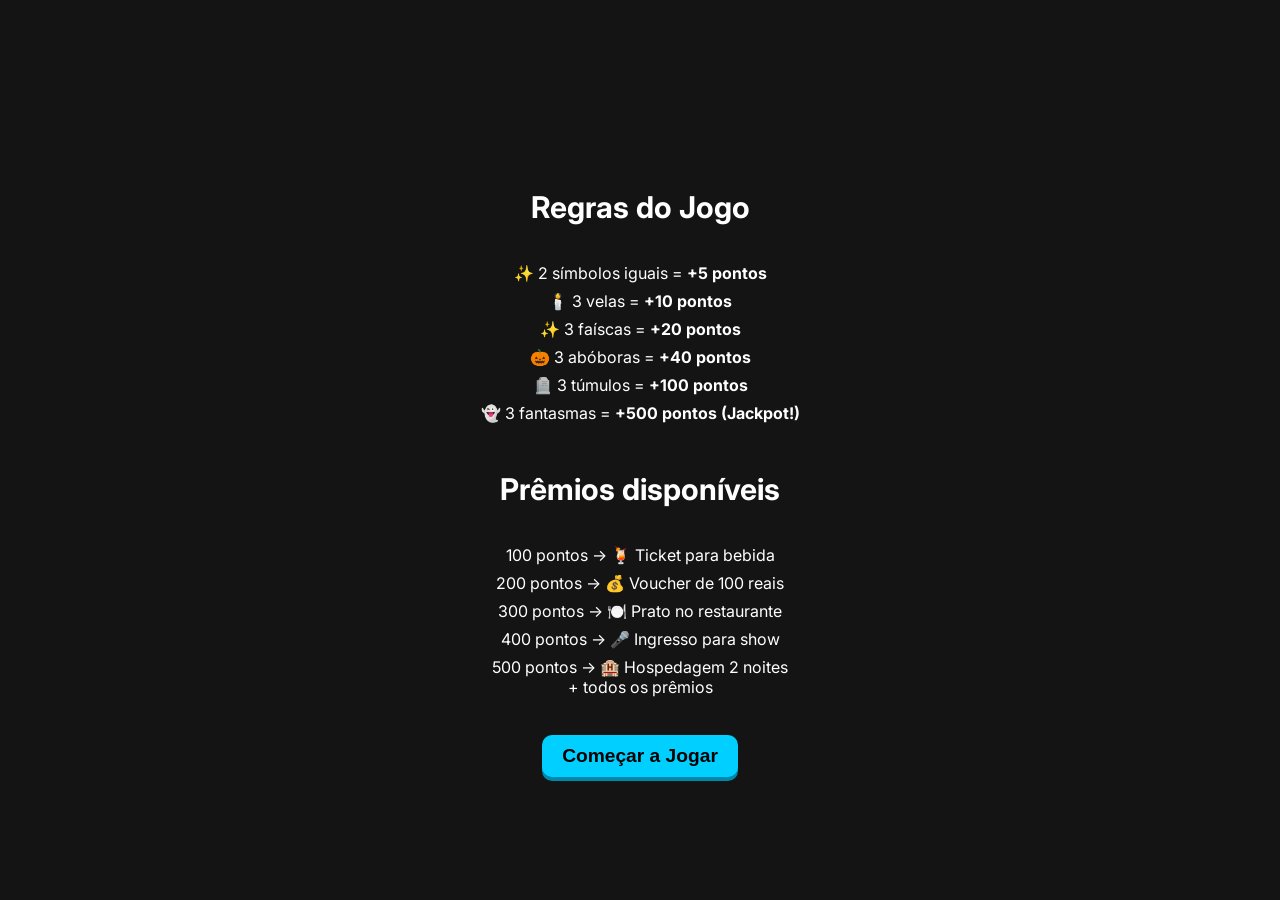
<file: index.html>
<!DOCTYPE html>
<html lang="pt-BR">
<head>
  <meta charset="UTF-8">
  <meta name="viewport" content="width=device-width, initial-scale=1.0">
  <title>Caça Níquel Moderno</title>
  <link rel="stylesheet" href="style.css">
</head>
<body> 
  <div id="rules-popup" class="show">
    <p>Regras do Jogo</p>
    <ul>
      <li>✨ 2 símbolos iguais = <strong>+5 pontos</strong></li>
      <li>🕯️ 3 velas = <strong>+10 pontos</strong></li>
      <li>✨ 3 faíscas = <strong>+20 pontos</strong></li>
      <li>🎃 3 abóboras = <strong>+40 pontos</strong></li>
      <li>🪦 3 túmulos = <strong>+100 pontos</strong></li>
      <li>👻 3 fantasmas = <strong>+500 pontos (Jackpot!)</strong></li>
    </ul>
  
    <p>Prêmios disponíveis</p>
    <ul>
      <li>100 pontos → 🍹 Ticket para bebida</li>
      <li>200 pontos → 💰 Voucher de 100 reais</li>
      <li>300 pontos → 🍽️ Prato no restaurante</li>
      <li>400 pontos → 🎤 Ingresso para show</li>
      <li>500 pontos → 🏨 Hospedagem 2 noites <br> + todos os prêmios</li>
    </ul>
  
    <button id="close-rules">Começar a Jogar</button>
  </div>
  <h2>Seus pontos: <span id="points">0</span></h2>
  <h3 id="tentativa">Tentativas restantes: <span id="attempts">10</span></h3>

  <div class="slot-machine">
    <div class="reel" id="reel1">
      <div class="symbol top">🕯️</div>
      <div class="symbol middle">🪦</div>
      <div class="symbol bottom">👻</div>
    </div>
    <div class="reel" id="reel2">
      <div class="symbol top">🎃</div>
      <div class="symbol middle">🕯️</div>
      <div class="symbol bottom">🪦</div>
    </div>
    <div class="reel" id="reel3">
      <div class="symbol top">✨</div>
      <div class="symbol middle">👻</div>
      <div class="symbol bottom">🎃</div>
    </div>
  </div>

  <button onclick="startSpin()">GIRAR</button>
  <button onclick="exchangePoints()">TROCAR PONTOS</button>


  <div id="score-popup" class="hidden">
    <br><br><br>
    <p id="score-message"></p>
    <br><br>
    <button id="close-popup">CONTINUAR</button>
  </div>

  <div id="jackpot-popup" class="hidden">
    <h1>INVOCOU O GHOSTLIGHT!</h1>
    <h3>Você liberou o espírito supremo</h2>
    <p>500 pontos!</p>
    <button id="close-jackpot">CONTINUAR</button>
  </div>

  <div id="exchange-popup" class="hidden">
    <h3>Troque seus pontos <br> Ghostlight Cassino</h3>
    <ul>
      <li><button id="exchange1" class="disabled" disabled>Ticket para bebida</button></li>
      <li><button id="exchange2" class="disabled" disabled>Voucher 100 reais</button></li>
      <li><button id="exchange3" class="disabled" disabled>Prato no restaurante</button></li>
      <li><button id="exchange4" class="disabled" disabled>Ingresso para show</button></li>
      <li><button id="exchange5" class="disabled" disabled> Hospedagem 2 noites + todos os prêmios</button></li>
    </ul>
    <button id="close-exchange">Fechar</button>
  </div>

  <div id="lose-popup" class="hidden">
    <p>💀 <br> Sua sorte se apagou nas sombras...  <br>
    10 tentativas, menos de 100 pontos. <br>  
    O além riu de você!</p>
    <button id="close-lose">Tentar Novamente</button>
  </div>

  
  <audio id="ghost-sound" src="ghost-sound.mp3" preload="auto"></audio>
  <audio id="spin-sound" src="spin-sound.mp3" preload="auto"></audio>
  <script>
    const symbols = ["🕯️", "✨", "🎃", "🪦", "👻"]; // ordem do menor para maior
    // const symbols = ["👻", "👻", "👻", "👻", "👻"]; // ordem do menor para maior
        // const symbols = ["👻", "👻", "🪦", "🪦", "🪦"]; // ordem do menor para maior
    let points = 0;
    let attempts = 0; // contador de tentativas
    const maxAttempts = 10;
    let spinning = false;
    let gameOver = false;

    function updateUI() {
  document.getElementById("points").textContent = points;
  document.getElementById("attempts").textContent = maxAttempts - attempts;
}
    function startSpin() {
  if (spinning) return;

  // Checa se já terminou as 10 tentativas
  if (attempts >= 10) {
    checkFinalResult();
    return;
  }

  attempts++;
  updateUI();
  spinning = true;

  // Tocar som da roleta
  const spinSound = document.getElementById("spin-sound");
  spinSound.currentTime = 0;
  spinSound.volume = 0.5;
  spinSound.play();

  spin();
}

  function spin() {
    const reels = [
      document.getElementById("reel1"),
      document.getElementById("reel2"),
      document.getElementById("reel3")
    ];

    let results = [];
    let intervals = [];

    reels.forEach((reel, index) => {
      const top = reel.querySelector(".top");
      const middle = reel.querySelector(".middle");
      const bottom = reel.querySelector(".bottom");

      intervals[index] = setInterval(() => {
        let midIndex = Math.floor(Math.random() * symbols.length);
        let topIndex = (midIndex - 1 + symbols.length) % symbols.length;
        let bottomIndex = (midIndex + 1) % symbols.length;

        top.textContent = symbols[topIndex];
        middle.textContent = symbols[midIndex];
        bottom.textContent = symbols[bottomIndex];
      }, 1);
    });

    reels.forEach((reel, index) => {
      setTimeout(() => {
        clearInterval(intervals[index]);

        const top = reel.querySelector(".top");
        const middle = reel.querySelector(".middle");
        const bottom = reel.querySelector(".bottom");

        let midIndex = Math.floor(Math.random() * symbols.length);
        let topIndex = (midIndex - 1 + symbols.length) % symbols.length;
        let bottomIndex = (midIndex + 1) % symbols.length;

        top.textContent = symbols[topIndex];
        middle.textContent = symbols[midIndex];
        bottom.textContent = symbols[bottomIndex];

        results[index] = symbols[midIndex];

        if (index === reels.length - 1) {
        setTimeout(() => {
          // Calcular pontos e mostrar pop-up
          calculatePoints(results);

          spinning = false;

          // Agora parar o som da roleta, só depois do pop-up aparecer
          spinSound.pause();
          spinSound.currentTime = 0;

        }, 300);
      }
      }, 1500 + index * 1100);
    });
  }

  // Função de cálculo de pontos (incluindo jackpot)
  function calculatePoints(results) {
    const [s1, s2, s3] = results;
    const popup = document.getElementById("score-popup");
    const message = document.getElementById("score-message");
    const jackpotPopup = document.getElementById("jackpot-popup");
    const ghostSound = document.getElementById("ghost-sound");

    const scoreTable = {
      "🕯️": 10,
      "✨": 20,
      "🎃": 40,
      "🪦": 100,
      "👻": 500
    };

    if (s1 === s2 && s2 === s3) {
  // Três iguais → calcula pontos e mostra popup
  const pointsWon = scoreTable[s1] || 0;
  points += pointsWon;

  if (s1 === "👻") {
    // Jackpot especial
    ghostSound.currentTime = 0;
    ghostSound.volume = 0.5;
    ghostSound.play();

    jackpotPopup.classList.remove("hidden");
    jackpotPopup.classList.add("show");

  } else {
    let ghostMessage = "";
    switch(s1) {
      case "🕯️": ghostMessage = "Vela maldita! 10 pontos etéreos!"; break;
      case "✨": ghostMessage = "Faísca espectral! 20 pontos sombrios!"; break;
      case "🎃": ghostMessage = "Abóbora assombrada! 40 pontos fantasmagóricos!"; break;
      case "🪦": ghostMessage = "Túmulo fantasmático! 100 pontos de arrepiar!"; break;
    }
    message.textContent = ghostMessage;
    setTimeout(() => {
      popup.classList.remove("hidden");
      popup.classList.add("show");
    }, 500);
  }

} else if (s1 === s2 || s2 === s3 || s1 === s3) {
  // Dois iguais → apenas adiciona pontos, sem popup
  points += 5;
  console.log("Dois espectros colidem… 5 pontos de pura treva!");
} else {
  // Nenhum igual → nada de popup
  console.log("Nenhum espírito foi invocado");
}

// Atualiza sempre os pontos no display
document.getElementById("points").textContent = points;

// Verifica fim do jogo
if (attempts >= maxAttempts && !gameOver) {
  gameOver = true;
  checkFinalResult();
}


    document.getElementById("points").textContent = points;
    if (attempts >= maxAttempts) {
  checkFinalResult();
}
if (attempts >= maxAttempts && !gameOver) {
  gameOver = true; // marca que o jogo terminou
  checkFinalResult(); // só chama uma vez
}
  }

  // Fechar popup normal
  document.getElementById("close-popup").addEventListener("click", () => {
    const popup = document.getElementById("score-popup");
    popup.classList.remove("show");
    popup.classList.add("hidden");
  });

  // Fechar jackpot popup
  document.getElementById("close-jackpot").addEventListener("click", () => {
    const jackpotPopup = document.getElementById("jackpot-popup");
    jackpotPopup.classList.remove("show");
    jackpotPopup.classList.add("hidden");

    const ghostSound = document.getElementById("ghost-sound");
    ghostSound.pause();
    ghostSound.currentTime = 0;
  });

  function exchangePoints() {
  const exchangeDiv = document.getElementById("exchange-popup");
  exchangeDiv.style.display = "block";

  const exchanges = [
    { id: "exchange1", points: 100 },
    { id: "exchange2", points: 200 },
    { id: "exchange3", points: 300 },
    { id: "exchange4", points: 400 },
    { id: "exchange5", points: 500 }
  ];

  exchanges.forEach(exchange => {
    const btn = document.getElementById(exchange.id);
    if (points >= exchange.points) {
      btn.disabled = false;
      btn.classList.remove("disabled");
    } else {
      btn.disabled = true;
      btn.classList.add("disabled");
    }
  });
}

// Fechar popup
document.getElementById("close-exchange").addEventListener("click", () => {
  document.getElementById("exchange-popup").style.display = "none";
});

// Adicionar ações aos botões
const exchangeActions = [
  { id: "exchange1", cost: 100, message: "🎉 Você resgatou seu ticket para uma bebida! 🍹" },
  { id: "exchange2", cost: 200, message: "💰 Você resgatou um voucher de 100 reais para apostas!" },
  { id: "exchange3", cost: 300, message: "🍽️ Você resgatou um prato no restaurante do cassino!" },
  { id: "exchange4", cost: 400, message: "🎤 Você resgatou um ingresso para o show do cassino!" },
  { id: "exchange5", cost: 500, message: "🏨 Você ganhou a hospedagem de 2 noites + todos os prêmios anteriores!" }
];

exchangeActions.forEach(action => {
  document.getElementById(action.id).addEventListener("click", () => {
    alert(action.message);
    points -= action.cost;
    document.getElementById("points").textContent = points;
    exchangePoints(); // Atualiza quais botões estão liberados
  });
});

function checkFinalResult() {
  if (points >= 100) {
    // abrir popup de troca
    document.getElementById("exchange-popup").style.display = "block";
    exchangePoints();
  } else {
    // abrir popup de derrota
    const losePopup = document.getElementById("lose-popup");
    losePopup.classList.remove("hidden");
    losePopup.classList.add("show");
  }
}
// botão de fechar derrota
document.getElementById("close-lose").addEventListener("click", () => {
  const losePopup = document.getElementById("lose-popup");
  losePopup.classList.remove("show");
  losePopup.classList.add("hidden");

  // Reinicia o jogo
  attempts = 0;
  points = 0;
  gameOver = false;
  updateUI();
  document.getElementById("points").textContent = points;
});
// Fecha popup de regras
document.getElementById("close-rules").addEventListener("click", () => {
  const rulesPopup = document.getElementById("rules-popup");
  rulesPopup.style.display = "none";
});

  </script>
</body>
</html>
</file>
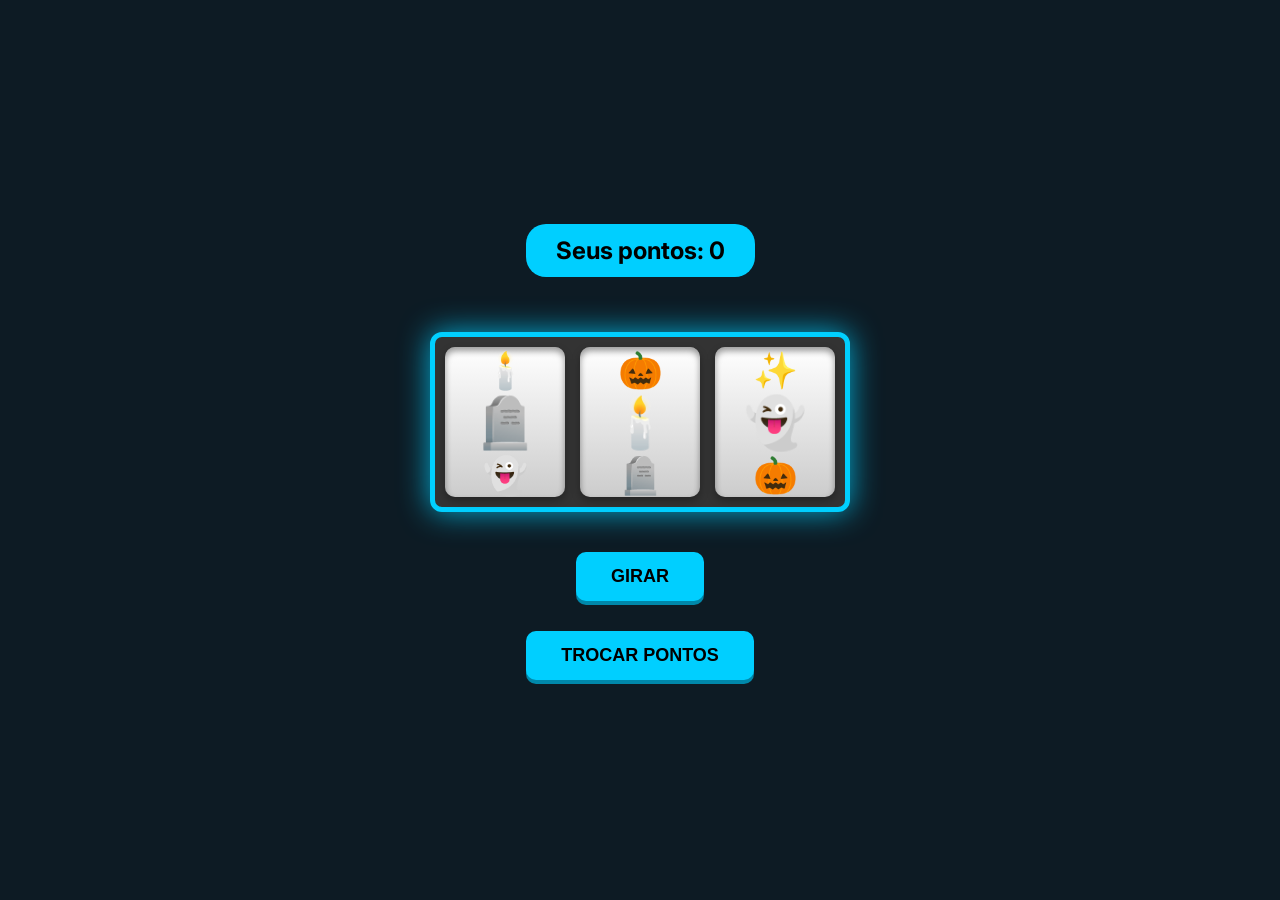
<file: slot_machine_game.html>
<!DOCTYPE html>
<html lang="pt-BR">
<head>
  <meta charset="UTF-8">
  <meta name="viewport" content="width=device-width, initial-scale=1.0">
  <title>Caça Níquel Moderno</title>
  <link rel="stylesheet" href="style.css">
</head>
<body>
  <h2>Seus pontos: <span id="points">0</span></h2>

  <div class="slot-machine">
    <div class="reel" id="reel1">
      <div class="symbol top">🕯️</div>
      <div class="symbol middle">🪦</div>
      <div class="symbol bottom">👻</div>
    </div>
    <div class="reel" id="reel2">
      <div class="symbol top">🎃</div>
      <div class="symbol middle">🕯️</div>
      <div class="symbol bottom">🪦</div>
    </div>
    <div class="reel" id="reel3">
      <div class="symbol top">✨</div>
      <div class="symbol middle">👻</div>
      <div class="symbol bottom">🎃</div>
    </div>
  </div>

  <button onclick="startSpin()">GIRAR</button>
  <button onclick="exchangePoints()">TROCAR PONTOS</button>


  <div id="score-popup" class="hidden">
    <br><br><br>
    <p id="score-message"></p>
    <br><br>
    <button id="close-popup">CONTINUAR</button>
  </div>

  <div id="jackpot-popup" class="hidden">
    <h1>INVOCOU O GHOSTLIGHT!</h1>
    <h3>Você liberou o espírito supremo</h2>
    <p>500 pontos!</p>
    <button id="close-jackpot">CONTINUAR</button>
  </div>

  <div id="exchange-popup" class="hidden">
    <h3>🎁 Troque seus pontos Ghostlight Cassino</h3>
    <ul>
      <li><button id="exchange1" class="disabled" disabled>Ticket para bebida</button></li>
      <li><button id="exchange2" class="disabled" disabled>Voucher 100 reais</button></li>
      <li><button id="exchange3" class="disabled" disabled>Prato no restaurante</button></li>
      <li><button id="exchange4" class="disabled" disabled>Ingresso para show</button></li>
      <li><button id="exchange5" class="disabled" disabled> Hospedagem 2 noites + todos os prêmios</button></li>
    </ul>
    <button id="close-exchange">Fechar</button>
  </div>

  
  <audio id="ghost-sound" src="ghost-sound.mp3" preload="auto"></audio>
  <audio id="spin-sound" src="spin-sound.mp3" preload="auto"></audio>
  <script>
    const symbols = ["🕯️", "✨", "🎃", "🪦", "👻"]; // ordem do menor para maior
    // const symbols = ["👻", "👻", "👻", "👻", "👻"]; // ordem do menor para maior
        // const symbols = ["👻", "👻", "👻", "👻", "🪦"]; // ordem do menor para maior
    let points = 0;
    let spinning = false;

    function startSpin() {
    if (spinning) return;
    spinning = true;

    // Tocar som da roleta
    const spinSound = document.getElementById("spin-sound");
    spinSound.currentTime = 0;
    spinSound.volume = 0.5;
    spinSound.play();

    spin();
  }

  function spin() {
    const reels = [
      document.getElementById("reel1"),
      document.getElementById("reel2"),
      document.getElementById("reel3")
    ];

    let results = [];
    let intervals = [];

    reels.forEach((reel, index) => {
      const top = reel.querySelector(".top");
      const middle = reel.querySelector(".middle");
      const bottom = reel.querySelector(".bottom");

      intervals[index] = setInterval(() => {
        let midIndex = Math.floor(Math.random() * symbols.length);
        let topIndex = (midIndex - 1 + symbols.length) % symbols.length;
        let bottomIndex = (midIndex + 1) % symbols.length;

        top.textContent = symbols[topIndex];
        middle.textContent = symbols[midIndex];
        bottom.textContent = symbols[bottomIndex];
      }, 1);
    });

    reels.forEach((reel, index) => {
      setTimeout(() => {
        clearInterval(intervals[index]);

        const top = reel.querySelector(".top");
        const middle = reel.querySelector(".middle");
        const bottom = reel.querySelector(".bottom");

        let midIndex = Math.floor(Math.random() * symbols.length);
        let topIndex = (midIndex - 1 + symbols.length) % symbols.length;
        let bottomIndex = (midIndex + 1) % symbols.length;

        top.textContent = symbols[topIndex];
        middle.textContent = symbols[midIndex];
        bottom.textContent = symbols[bottomIndex];

        results[index] = symbols[midIndex];

        if (index === reels.length - 1) {
        setTimeout(() => {
          // Calcular pontos e mostrar pop-up
          calculatePoints(results);

          spinning = false;

          // Agora parar o som da roleta, só depois do pop-up aparecer
          spinSound.pause();
          spinSound.currentTime = 0;

        }, 300);
      }
      }, 1500 + index * 1100);
    });
  }

  // Função de cálculo de pontos (incluindo jackpot)
  function calculatePoints(results) {
    const [s1, s2, s3] = results;
    const popup = document.getElementById("score-popup");
    const message = document.getElementById("score-message");
    const jackpotPopup = document.getElementById("jackpot-popup");
    const ghostSound = document.getElementById("ghost-sound");

    const scoreTable = {
      "🕯️": 10,
      "✨": 20,
      "🎃": 40,
      "🪦": 100,
      "👻": 500
    };

    if (s1 === s2 && s2 === s3) {
      const pointsWon = scoreTable[s1] || 0;
      points += pointsWon;

      if (s1 === "👻") {
        // Jackpot especial
        ghostSound.currentTime = 0;
        ghostSound.volume = 0.5;
        ghostSound.play();

        jackpotPopup.classList.remove("hidden");
        jackpotPopup.classList.add("show");

      } else {
        let ghostMessage = "";
        switch(s1) {
          case "🕯️": ghostMessage = "Vela maldita! 10 pontos etéreos!"; break;
          case "✨": ghostMessage = "Faísca espectral! 20 pontos sombrios!"; break;
          case "🎃": ghostMessage = "Abóbora assombrada! 40 pontos fantasmagóricos!"; break;
          case "🪦": ghostMessage = "Túmulo fantasmático! 100 pontos de arrepiar!"; break;
        }
        message.textContent = ghostMessage;
        setTimeout(() => {
          popup.classList.remove("hidden");
          popup.classList.add("show");
        }, 500);
      }

    } else if (s1 === s2 || s2 === s3 || s1 === s3) {
      points += 5;
      message.textContent = "Dois espectros colidem… 5 pontos de pura treva!";
      setTimeout(() => {
        popup.classList.remove("hidden");
        popup.classList.add("show");
      }, 500);

    } else {
      message.textContent = "Nenhum espírito foi invocado, a escuridão segue ao seu lado";
      setTimeout(() => {
        popup.classList.remove("hidden");
        popup.classList.add("show");
      }, 500);
    }

    document.getElementById("points").textContent = points;
  }

  // Fechar popup normal
  document.getElementById("close-popup").addEventListener("click", () => {
    const popup = document.getElementById("score-popup");
    popup.classList.remove("show");
    popup.classList.add("hidden");
  });

  // Fechar jackpot popup
  document.getElementById("close-jackpot").addEventListener("click", () => {
    const jackpotPopup = document.getElementById("jackpot-popup");
    jackpotPopup.classList.remove("show");
    jackpotPopup.classList.add("hidden");

    const ghostSound = document.getElementById("ghost-sound");
    ghostSound.pause();
    ghostSound.currentTime = 0;
  });

  function exchangePoints() {
  const exchangeDiv = document.getElementById("exchange-popup");
  exchangeDiv.style.display = "block";

  const exchanges = [
    { id: "exchange1", points: 100 },
    { id: "exchange2", points: 200 },
    { id: "exchange3", points: 300 },
    { id: "exchange4", points: 400 },
    { id: "exchange5", points: 500 }
  ];

  exchanges.forEach(exchange => {
    const btn = document.getElementById(exchange.id);
    if (points >= exchange.points) {
      btn.disabled = false;
      btn.classList.remove("disabled");
    } else {
      btn.disabled = true;
      btn.classList.add("disabled");
    }
  });
}

// Fechar popup
document.getElementById("close-exchange").addEventListener("click", () => {
  document.getElementById("exchange-popup").style.display = "none";
});

// Adicionar ações aos botões
const exchangeActions = [
  { id: "exchange1", cost: 100, message: "🎉 Você resgatou seu ticket para uma bebida! 🍹" },
  { id: "exchange2", cost: 200, message: "💰 Você resgatou um voucher de 100 reais para apostas!" },
  { id: "exchange3", cost: 300, message: "🍽️ Você resgatou um prato no restaurante do cassino!" },
  { id: "exchange4", cost: 400, message: "🎤 Você resgatou um ingresso para o show do cassino!" },
  { id: "exchange5", cost: 500, message: "🏨 Você ganhou a hospedagem de 2 noites + todos os prêmios anteriores!" }
];

exchangeActions.forEach(action => {
  document.getElementById(action.id).addEventListener("click", () => {
    alert(action.message);
    points -= action.cost;
    document.getElementById("points").textContent = points;
    exchangePoints(); // Atualiza quais botões estão liberados
  });
});



  </script>
</body>
</html>
</file>
<file: style.css>
@import url('https://fonts.googleapis.com/css2?family=Inter:ital,opsz,wght@0,14..32,100..900;1,14..32,100..900&display=swap');

    body {
    font-family: "Inter", sans-serif;
      background: #0d1b24;
      color: white;
      display: flex;
      flex-direction: column;
      justify-content: center;
      align-items: center;
      min-height: 100vh;
      margin: 0;
    }
    /* Pontuação */
    h2 {
      background: #00cfff;
      color: #000;
      display: inline-block;
      padding: 12px 30px;
      border-radius: 20px;
      margin-bottom: 30px;
      font-weight: bold;
      font-size: 24px;
    }

    h3{
        font-size: 20px;
    }

    /* Máquina de caça-níquel */
    .slot-machine {
      display: flex;
      justify-content: center;
      align-items: center;
      gap: 15px;
      padding: 10px;
      margin: 20px;
      background: #333;
      border: 5px solid #00cfff;
      border-radius: 12px;
      box-shadow: 0 0 30px rgba(0, 207, 255, 0.8);
      margin: 25px;
    }

    /* Rolo */
    .reel {
      width: 120px;
      height: 150px;
      background: linear-gradient(to bottom, #fff, #ccc);
      border-radius: 10px;
      display: flex;
      flex-direction: column;
      justify-content: center;
      align-items: center;
      overflow: hidden;
      position: relative;
      box-shadow: inset 0 4px 6px rgba(0,0,0,0.4), 0 4px 8px rgba(0,0,0,0.3);
      font-size: 36px;
    }

    /* Símbolos */
    .symbol {
      height: 80px;
      display: flex;
      justify-content: center;
      align-items: center;
      width: 100%;
    }

    .symbol.middle {
      font-size: 50px;
      font-weight: bold;
    }


    /* Botões */
    button {
      margin: 15px;
      padding: 14px 35px;
      font-size: 18px;
      font-weight: bold;
      cursor: pointer;
      border: none;
      border-radius: 10px;
      background: #00cfff;
      color: #000;
      box-shadow: 0 4px #0088aa;
    }

    button:active {
      box-shadow: none;
      transform: translateY(2px);
    }

    /* Pop-up de resultado */
    #score-popup {
        position: fixed;
        top: 50%;
        left: 50%;
        transform: translate(-50%, -50%) scale(0);
        background: linear-gradient(135deg, #00cfff, #0077aa);
        color: white;
        padding: 50px 80px;
        border-radius: 25px;
        font-size: 32px;
        font-weight: bold;
        text-align: center;
        box-shadow: 0 0 50px rgba(0, 207, 255, 0.9);
        z-index: 1000;
        transition: transform 0.3s ease, opacity 0.3s ease;
        opacity: 0;
      }
      
      #score-popup.show {
        transform: translate(-50%, -50%) scale(1);
        opacity: 1;
      }
      
      #score-popup button {
        margin-top: 25px;
        padding: 12px 30px;
        font-size: 18px;
        font-weight: bold;
        cursor: pointer;
        border: none;
        border-radius: 10px;
        background: #00cfff;
        color: #000;
        box-shadow: 0 4px #0088aa;
      }
      
      #score-popup button:active {
        box-shadow: none;
        transform: translateY(2px);
      }


      #jackpot-popup {
        position: fixed;
        top: 50%;
        left: 50%;
        transform: translate(-50%, -50%) scale(0);
        background: linear-gradient(135deg, #00fff7, #00ff88);
        color: #000;
        padding: 30px 50px; 
        border-radius: 25px;
        font-size: 28px;
        font-weight: bold;
        text-align: center;
        box-shadow: 0 0 50px #00fff7, 0 0 100px #00fff7, 0 0 150px #00ff88;
        z-index: 2000;
        transition: transform 0.3s ease, opacity 0.3s ease;
        opacity: 0;
        max-width: 500px; 
        word-wrap: break-word; 
      }
      
      #jackpot-popup.show {
        transform: translate(-50%, -50%) scale(1);
        opacity: 1;
        animation: neonFlash 1s ease-in-out infinite alternate;
      }
      
      #jackpot-popup button {
        margin-top: 25px;
        padding: 12px 30px;
        font-size: 20px;
        font-weight: bold;
        border: none;
        border-radius: 12px;
        background: #00fff7;
        color: #000;
        cursor: pointer;
        box-shadow: 0 4px #008888;
      }
      
      #jackpot-popup button:active {
        box-shadow: none;
        transform: translateY(2px);
      }
      
      @keyframes neonFlash {
        0% { box-shadow: 0 0 50px #00fff7, 0 0 100px #00fff7, 0 0 150px #00ff88; }
        50% { box-shadow: 0 0 80px #00fff7, 0 0 150px #00fff7, 0 0 200px #00ff88; }
        100% { box-shadow: 0 0 50px #00fff7, 0 0 100px #00fff7, 0 0 150px #00ff88; }
      }
      

      #exchange-popup {
        display: none;
        position: fixed;
        top: 50%;
        left: 50%;
        transform: translate(-50%, -50%);
        background: #111;
        color: #fff;
        border: 2px solid #00cfff;
        border-radius: 12px;
        padding: 20px;
        z-index: 100;
        text-align: center;
      }
      
      #exchange-popup ul {
        list-style: none;
        padding: 0;
        margin: 20px 0;
      }
      
      #exchange-popup li {
        margin: 10px 0;
      }
      
      #exchange-popup button {
        width: 90%;
        padding: 10px;
        font-size: 16px;
        border-radius: 8px;
        border: none;
        cursor: pointer;
        background: #00cfff;
        color: #000;
        font-weight: bold;
        box-shadow: 0 4px #0088aa;
        margin-bottom: 5px;
      }
      
      #exchange-popup button:disabled {
        background: #555;
        cursor: not-allowed;
        box-shadow: none;
      }
      

/* Responsividade para celular mantendo os rolos lado a lado */
@media screen and (max-width: 600px) {
    h2 {
      font-size: 18px;
      padding: 8px 20px;
      margin-bottom: 20px;
    }
  
    .slot-machine {
      flex-direction: row; /* Mantém rolos lado a lado */
      gap: 8px;
      padding: 5px;
      margin: 15px;
      flex-wrap: nowrap; /* Evita quebra de linha */
      justify-content: center;
    }
  
    .reel {
      width: 70px;  /* menor largura */
      height: 100px; /* menor altura */
      font-size: 22px; /* símbolos menores */
    }
  
    .symbol {
      height: 45px;
    }
  
    .symbol.middle {
      font-size: 32px;
    }
  
    button {
      padding: 10px 20px;
      font-size: 14px;
      margin: 10px;
    }
  
    #score-popup {
      padding: 25px 40px;
      font-size: 22px;
    }
  
    #score-popup button {
      padding: 8px 20px;
      font-size: 14px;
    }
  
    #jackpot-popup {
        padding: 20px 25px;
        font-size: 20px;
        max-width: 90%;   /* ocupa quase toda a largura */
      }
    
      #jackpot-popup button {
        font-size: 16px;
        padding: 8px 18px;
      }
    }
  
    #exchange-popup {
      width: 280px;
      padding: 15px;
    }
  
    #exchange-popup button {
      width: 85%;
      padding: 8px;
      font-size: 14px;
    }

    #lose-popup {
        position: fixed;
        top: 50%;
        left: 50%;
        transform: translate(-50%, -50%) scale(0);
        background: linear-gradient(135deg, #111, #550000);
        color: #fff;
        padding: 40px 60px;
        border-radius: 20px;
        font-size: 26px;
        font-weight: bold;
        text-align: center;
        box-shadow: 0 0 40px rgba(255, 0, 0, 0.8);
        z-index: 1500;
        transition: transform 0.3s ease, opacity 0.3s ease;
        opacity: 0;
      }
      
      #lose-popup.show {
        transform: translate(-50%, -50%) scale(1);
        opacity: 1;
      }
      
      #lose-popup button {
        margin-top: 20px;
        padding: 12px 28px;
        font-size: 18px;
        border: none;
        border-radius: 10px;
        background: #ff4444;
        color: #fff;
        cursor: pointer;
        font-weight: bold;
      }



      #rules-popup {
        padding-top: 25px;
        position: fixed;
        top: 0;
        left: 0;
        width: 100%;
        height: 100%;
        background: rgb(20, 20, 20);
        color: #fff;
        text-align: center;
        overflow-y: auto;
        z-index: 9999;
      
        display: flex;
        flex-direction: column;
        justify-content: center;
        align-items: center;
      }
      
      #rules-popup p {
        font-size: 30px;
        font-weight: bold;
        margin-bottom: 20px;
      }
      
      #rules-popup ul {
        list-style: none;
        padding: 0;
        margin: 10px 0 10px 0;
      }
      
      #rules-popup li {
        margin: 8px 0;
        font-size: 16px;
      }
      
      #close-rules {
        margin-top: 20px;
        padding: 10px 20px;
        font-size: 1.2rem;
        background: #00cfff;
        color: #000;
        border: none;
        border-radius: 10px;
        cursor: pointer;
      }
      

      @media (max-width: 768px) {
        #rules-popup h1 {
          font-size: 1.6rem;
        }
        #rules-popup h2 {
          font-size: 1.2rem;
        }
        #rules-popup li {
          font-size: 1rem;
        }
        #close-rules {
          font-size: 1rem;
          padding: 10px 18px;
        }
      }
      
      @media (max-width: 480px) {
        .rules-content {
          padding: 15px;
          border-radius: 10px;
        }
        #rules-popup h1 {
          font-size: 1.4rem;
        }
        #rules-popup h2 {
          font-size: 1.1rem;
        }
        #rules-popup li {
          font-size: 0.9rem;
        }
        #close-rules {
          font-size: 0.9rem;
          padding: 8px 15px;
        }
      }
</file>
